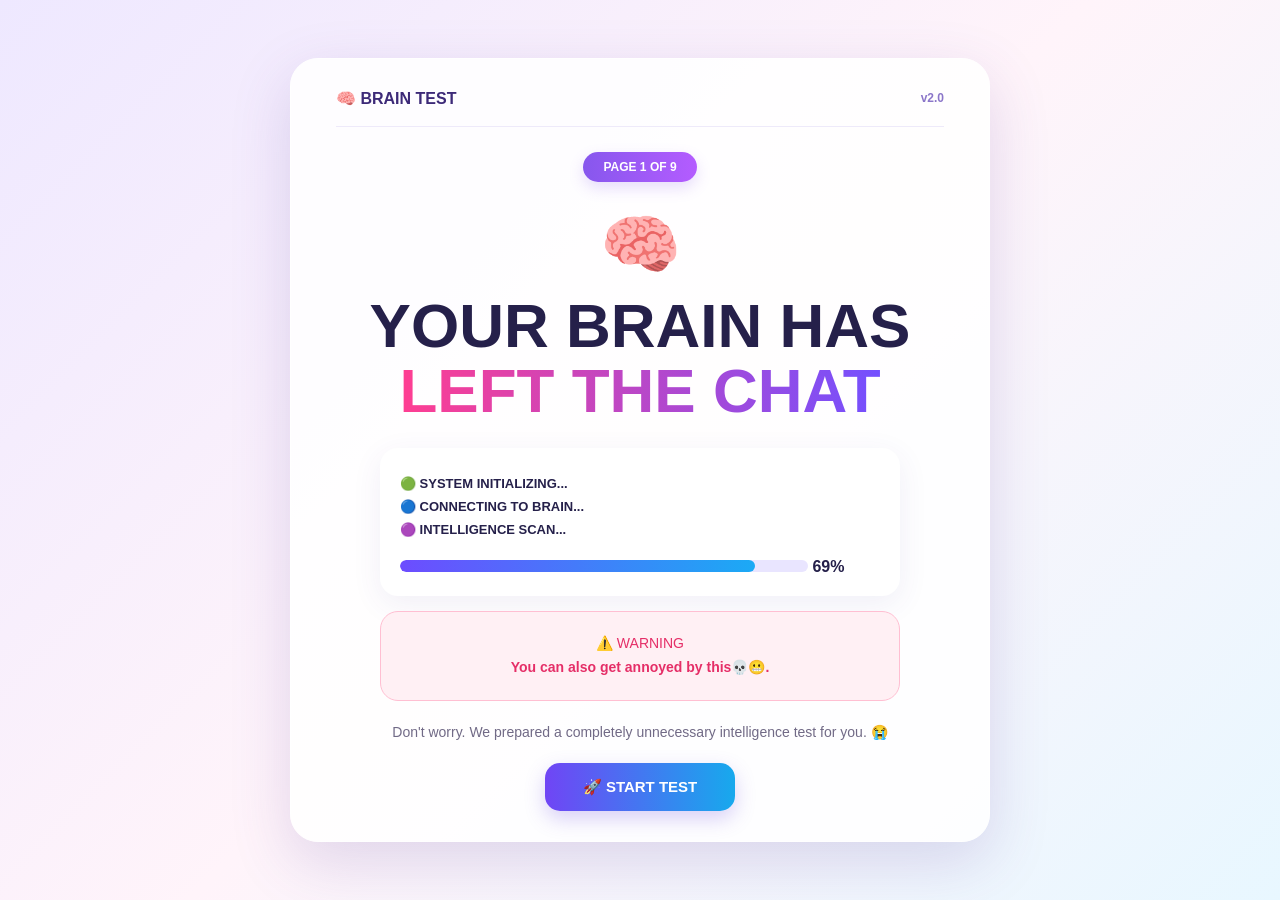
<file: prank/index.html>
<!DOCTYPE html>
<html lang="en">
<head>
    <meta charset="UTF-8">
    <meta name="viewport" content="width=device-width, initial-scale=1.0">

    <title>Brain Test 🧠</title>

    <link rel="stylesheet" href="style.css">
</head>

<body>

<div class="app">

    <!-- ================= PAGE 1 ================= -->

    <section class="page active" id="page1">

        <div class="topbar">
            <div class="app-name">🧠 BRAIN TEST</div>
            <div class="version">v2.0</div>
        </div>

        <div class="page-number">PAGE 1 OF 9 </div>

        <div class="brain-icon">🧠</div>

        <h1>
            YOUR BRAIN HAS<br>
            <span>LEFT THE CHAT</span>
        </h1>

        <div class="info-card">

            <p>🟢 SYSTEM INITIALIZING...</p>
            <p>🔵 CONNECTING TO BRAIN...</p>
            <p>🟣 INTELLIGENCE SCAN...</p>

            <div class="progress">
                <div class="progress-fill"></div>
            </div>

            <strong>69%</strong>

        </div>

        <div class="warning-card">
            ⚠️ WARNING
            <br>
            <b>You can also get annoyed by this💀😬.</b>
        </div>

        <p class="description">
            Don't worry. We prepared a completely
            unnecessary intelligence test for you. 😭
        </p>

        <button class="main-btn" onclick="nextPage()">
            🚀 START TEST
        </button>

    </section>


    <!-- ================= PAGE 2 ================= -->

    <section class="page" id="page2">

        <div class="topbar">
            <div class="app-name">🧠 BRAIN TEST</div>
            <div class="version">v2.0</div>
        </div>

        <div class="page-number">PAGE 2 OF 9</div>

        <div class="question-card">

            <div class="question-number">
                QUESTION_01
            </div>

            <div class="emoji">🤔</div>

            <h2>
                What is<br>
                <span>2 + 2?</span>
            </h2>

            <div class="answer-buttons">

                <button
                    id="yesButton"
                    class="answer-btn">
                    4
                </button>

                <button
                    class="answer-btn"
                    onclick="nextPage()">
                    5
                </button>

            </div>

        </div>

        <div class="hint-card">
            💡 Select the correct answer
            <br>
            <span>⚠️ Only one answer is correct!</span>
        </div>

    </section>


    <!-- ================= PAGE 3 ================= -->

    <section class="page" id="page3">

        <div class="topbar">
            <div class="app-name">🧠 BRAIN TEST</div>
            <div class="version">v2.0</div>
        </div>

        <div class="page-number">PAGE 3 OF 9</div>

        <div class="error-card">

            <div class="error-icon">
                💀
            </div>

            <div class="error-title">
                ERROR DETECTED
            </div>

            <h1>
                INCORRECT!
            </h1>

            <p>
                You had ONE job.
            </p>

        </div>

        <div class="status-card">

            <p>🟣 LOGIC MODULE NOT FOUND</p>
            <p>🔵 INTELLIGENCE LEVEL: VERY LOW</p>

        </div>

        <p class="description">
            Scientists have been notified.
            They're disappointed.
            Company to dub gyi.😂😬
        </p>

        <button class="main-btn" onclick="nextPage()">
            ➜ CONTINUE
        </button>

    </section>


    <!-- ================= PAGE 4 ================= -->

    <section class="page" id="page4">

        <div class="topbar">
            <div class="app-name">🧠 BRAIN TEST</div>
            <div class="version">v2.0</div>
        </div>

        <div class="page-number">PAGE 4 OF 9</div>

        <h2 class="scan-title">
            🧠 RUNNING CONFIDENCE SCAN...
        </h2>

        <p class="scan-description">
            Drag the slider to set your confidence level.
        </p>

        <div class="slider-card">

            <div class="slider-section">

                <div class="slider-top">
                    I'M A GENIUS 😎
                </div>

                <div class="slider-wrapper">

                    <input
                        type="range"
                        id="careSlider"
                        min="0"
                        max="100"
                        value="0">

                </div>

                <div class="slider-bottom">
                    I am really dumb🥲😭
                </div>

            </div>

            <div class="system-card">

                <h3>SYSTEM STATUS</h3>

                <p>🟢 ONLINE</p>

                <p>
                    ATTEMPTS:
                    <span id="attemptCount">0 / 2</span>
                </p>

                <p>STATUS: SCANNING...</p>

                <div class="fake-wave">
                    ~〰~〰〰~〰~
                </div>

            </div>

        </div>

        <button
            id="dingButton"
            class="main-btn ding-button"
            onclick="nextPage()">

            IT'S OHK TO BE BEROJGAR🐬

        </button>

    </section>


    <!-- ================= PAGE 5 ================= -->

    <section class="page" id="page5">

        <div class="topbar">
            <div class="app-name">🧠 BRAIN TEST</div>
            <div class="version">v2.0</div>
        </div>

        <div class="page-number">PAGE 5 OF 9</div>

        <div class="cute-robot">
            🤖
        </div>

        <div class="final-question-card">

            <div class="warning-text">
                ⚠️ ANOTHER SYSTEM CHECK
            </div>

            <h1>
                ONE MORE <br>
                QUESTION?😼
            </h1>

            <p>
                This may not be a good idea.
            </p>

            <button
                class="main-btn"
                onclick="nextPage()">

                YES 😭

            </button>

        </div>

    </section>

<!-- ================= PAGE 6 ================= -->

<section class="page" id="page6">

    <div class="topbar">
        <div class="app-name">🧠 BRAIN TEST</div>
        <div class="version">v2.0</div>
    </div>

    <div class="page-number">PAGE 6 OF 7</div>

    <div class="emoji">🐘</div>

    <div class="question-card">

        <div class="question-number">
            FINAL BRAIN CHECK
        </div>

        <h2>
            Don't think about<br>
            a <span>DOG wearing a jeans.</span> 🐕‍🦺
        </h2>

        <p class="description">
            Seriously. Don't think about one.
        </p>

        <h3>
            What are you thinking about?
        </h3>
        <br>
        <br>
        

        

        <div class="dog-buttons">

    <button class="dog-answer nothing-btn" onclick="nextPage()">
        NOTHING 😇
    </button>

    <button class="dog-answer dog-only" onclick="nextPage()">
        🦮
    </button>

    </div>

    
    <br>
    <br>

    <p class="small-text">
        Choose carefully. Your brain is watching. 👀
    </p>


</section>
<!-- ================= PAGE 7 ================= -->

<section class="page" id="page7">

    <div class="topbar">
        <div class="app-name">🧠CHALAKI TEST</div>
        <div class="version">v2.0</div>
    </div>

    <div class="page-number">
        PAGE 7 OF 9
    </div>

    <div class="cute-robot">
        🤖
    </div>

    <div class="final-question-card">
        <p>>I made you think about that DOG🦮😂</p>
        <p>if not its ohk to be brainless🤖😂</p>
        
        <br>
        <br>

        <div class="warning-text">
            ⚠️ ONE MORE TIME...
        </div>

        <h1>
            WANNA TRY<br>
            ANOTHER QUESTION?
        </h1>

        <p>
            You really thought we were finished? 😂
        </p>

        <button
            class="main-btn"
            onclick="nextPage()">

            YES 😭

        </button>

    </div>

</section>
    <!-- ================= PAGE 8 ================= -->
<!-- ================= PAGE 8 ================= -->

<section class="page" id="page8">

    <div class="topbar">
        <div class="app-name">💕 RAGEBAIT TEST</div>
        <div class="version">v2.0</div>
    </div>

    <div class="page-number">
        PAGE 8 OF 9
    </div>

    <div class="emoji">
        🐇
    </div>

    <div class="love-card">

        <div class="question-number">
            ONE LAST QUESTION...
        </div>

        <h1>
            Do you think you  <br>
            <span>can say NO to me?😎</span> 
        </h1>

        <p class="description">
            I bet you can't😎. 
        </p>

        <div class="love-buttons">

            <button
                id="loveYes"
                class="love-yes"
                onclick="nextPage()">

                YES ❤️

            </button>

            <button
                id="loveNo"
                class="love-no">

                NO 😌

            </button>

        </div>

    </div>

</section>

    <!-- ================= PAGE 9 ================= -->

<section class="page" id="page9">

    <div class="topbar">
        <div class="app-name">🧠 BRAIN TEST</div>
        <div class="version">v2.0</div>
    </div>

    <div class="page-number">
        PAGE 9 OF 9
    </div>

    <div class="final-title">
        🎉 FINAL RESULT 🎉
    </div>

    <div class="result-card">

        <p>INTELLIGENCE</p>

        <div class="iq">
            19/100 
        </div>

        <h2>
            NO BRAIN IS FOUND😂🫶
        </h2>

    </div>

    <div class="diagnosis-card">

        <b>YOUR RESULT: </b>

        <p>
            🧠 Brain temporarily unavailable.
        </p>

        <p>
            Please restart and try again.
        </p>
        <p>
            Sorry ji from🫶 
        </p>
        <p>
        God "Vikas".😬
        </p>

    </div>

    <div class="final-buttons">

        <button
            class="main-btn"
            onclick="shareQuiz()">
            💌 DON'T SHARE
        </button>

        <button
            class="replay-btn"
            onclick="restartQuiz()">
            🔄 RESTART
        </button>

    </div>

</section>

</div>


<script src="script.js"></script>

</body>
</html>
</file>
<file: prank/style.css>
* {
    margin: 0;
    padding: 0;
    box-sizing: border-box;
}

body {

    min-height: 100vh;

    font-family:
        "Trebuchet MS",
        Arial,
        sans-serif;

    background:
        linear-gradient(
            135deg,
            #eee8ff,
            #fff4fa,
            #e8f7ff
        );

    color: #25204a;

    display: flex;

    justify-content: center;

    align-items: center;

    padding: 20px;
}


/* =========================================
   MAIN APP
========================================= */

.app {

    width: 100%;

    max-width: 700px;

    min-height: 650px;

    background: rgba(255, 255, 255, 0.9);

    border: 1px solid #ffffff;

    border-radius: 28px;

    box-shadow:
        0 20px 60px rgba(92, 67, 160, 0.18);

    overflow: hidden;

    position: relative;
}


/* =========================================
   PAGES
========================================= */

.page {

    display: none;

    min-height: 650px;

    padding: 30px 45px;

    flex-direction: column;

    align-items: center;

    text-align: center;

    position: relative;
}

.page.active {
    display: flex;
}


/* =========================================
   TOP BAR
========================================= */

.topbar {

    width: 100%;

    display: flex;

    justify-content: space-between;

    align-items: center;

    padding-bottom: 18px;

    border-bottom: 1px solid #eeeafa;

    margin-bottom: 25px;
}

.app-name {

    font-weight: 900;

    font-size: 16px;

    color: #3d2a78;
}

.version {

    font-size: 12px;

    font-weight: bold;

    color: #8b76c9;
}


/* =========================================
   PAGE NUMBER
========================================= */

.page-number {

    background:
        linear-gradient(
            90deg,
            #8757ed,
            #b45cff
        );

    color: white;

    padding: 8px 20px;

    border-radius: 30px;

    font-size: 12px;

    font-weight: 900;

    margin-bottom: 25px;

    box-shadow:
        0 6px 15px rgba(135, 87, 237, 0.2);
}


/* =========================================
   PAGE 1
========================================= */

.brain-icon {

    font-size: 65px;

    margin-bottom: 10px;

    animation: float 2s ease-in-out infinite;
}

@keyframes float {

    0%, 100% {
        transform: translateY(0);
    }

    50% {
        transform: translateY(-8px);
    }
}

.page h1 {

    font-size: clamp(38px, 7vw, 62px);

    line-height: 1.05;

    margin-bottom: 25px;

    font-weight: 900;
}

.page h1 span {

    background:
        linear-gradient(
            90deg,
            #ff3e91,
            #7350ff
        );

    -webkit-background-clip: text;

    color: transparent;
}


/* =========================================
   INFO CARD
========================================= */

.info-card {

    width: 100%;

    max-width: 520px;

    background: white;

    border-radius: 18px;

    padding: 20px;

    text-align: left;

    box-shadow:
        0 8px 30px rgba(80, 60, 150, 0.08);

    margin-bottom: 15px;
}

.info-card p {

    font-size: 13px;

    margin: 8px 0;

    font-weight: bold;
}

.progress {

    height: 12px;

    background: #e9e5ff;

    border-radius: 20px;

    overflow: hidden;

    margin-top: 15px;

    width: 85%;

    display: inline-block;
}

.progress-fill {

    width: 87%;

    height: 100%;

    background:
        linear-gradient(
            90deg,
            #6d4cff,
            #1baaf5
        );

    border-radius: 20px;

    animation: loading 2s ease;
}

@keyframes loading {

    from {
        width: 0;
    }

    to {
        width: 87%;
    }
}


/* =========================================
   WARNING
========================================= */

.warning-card {

    width: 100%;

    max-width: 520px;

    padding: 20px;

    border-radius: 18px;

    background: #fff0f4;

    border: 1px solid #ffbfd2;

    color: #e52e67;

    font-size: 14px;

    line-height: 1.7;

    margin-bottom: 20px;
}

.description {

    max-width: 500px;

    color: #716a86;

    font-size: 14px;

    line-height: 1.6;

    margin-bottom: 20px;
}


/* =========================================
   BUTTONS
========================================= */

.main-btn {

    border: none;

    background:
        linear-gradient(
            90deg,
            #7045f5,
            #17a9ed
        );

    color: white;

    padding: 15px 35px;

    min-width: 190px;

    border-radius: 15px;

    font-size: 15px;

    font-weight: 900;

    cursor: pointer;

    box-shadow:
        0 8px 20px rgba(102, 71, 225, 0.25);

    transition: 0.2s ease;
}

.main-btn:hover {

    transform: translateY(-3px);

    box-shadow:
        0 12px 25px rgba(102, 71, 225, 0.3);
}

.main-btn:active {

    transform: translateY(1px);
}


/* =========================================
   PAGE 2
========================================= */

.question-card {

    width: 100%;

    max-width: 580px;

    background: white;

    border: 1px solid #e8e2ff;

    border-radius: 22px;

    padding: 30px;

    box-shadow:
        0 12px 35px rgba(75, 55, 150, 0.1);
}

.question-number {

    color: #e83c91;

    font-size: 12px;

    font-weight: 900;

    text-align: left;
}

.emoji {

    font-size: 45px;

    margin: 10px;
}

.question-card h2 {

    font-size: 38px;

    line-height: 1.15;

    margin-bottom: 30px;
}

.question-card h2 span {

    color: #6547ec;
}

.answer-buttons {

    display: flex;

    justify-content: center;

    gap: 25px;
}

.answer-btn {

    width: 150px;

    height: 80px;

    border: none;

    border-radius: 17px;

    color: white;

    font-size: 38px;

    font-weight: 900;

    cursor: pointer;

    background:
        linear-gradient(
            135deg,
            #ff4c9b,
            #a94cff
        );

    box-shadow:
        0 8px 18px rgba(181, 62, 220, 0.25);

    transition: 0.2s ease;
}

.answer-btn:nth-child(2) {

    background:
        linear-gradient(
            135deg,
            #23aaf3,
            #5964ff
        );
}

.answer-btn:hover {

    transform: translateY(-5px);

    box-shadow:
        0 13px 25px rgba(90, 70, 180, 0.25);
}

.hint-card {

    margin-top: 20px;

    padding: 15px 25px;

    background: #f7f4ff;

    border-radius: 15px;

    font-size: 13px;

    color: #615780;

    line-height: 1.7;
}

.hint-card span {

    color: #ff4388;

    font-weight: bold;
}


/* =========================================
   PAGE 3
========================================= */

.error-card {

    width: 100%;

    max-width: 550px;

    padding: 30px;

    background: #fff1f6;

    border: 2px solid #ff8eb5;

    border-radius: 20px;

    margin-bottom: 20px;
}

.error-icon {

    font-size: 65px;

    margin-bottom: 10px;
}

.error-title {

    color: #ef3475;

    font-weight: 900;

    font-size: 14px;

    letter-spacing: 1px;
}

.error-card h1 {

    color: #c8265d;

    font-size: 45px;

    margin: 10px 0;
}

.error-card p {

    font-size: 16px;

    color: #8e4a66;
}

.status-card {

    width: 100%;

    max-width: 550px;

    padding: 18px 25px;

    background: white;

    border-radius: 16px;

    box-shadow:
        0 8px 25px rgba(90, 60, 160, 0.08);

    text-align: left;

    margin-bottom: 20px;
}

.status-card p {

    font-size: 13px;

    font-weight: bold;

    margin: 8px;
}


/* =========================================
   PAGE 4
========================================= */

.scan-title {

    font-size: 27px;

    margin-bottom: 8px;

    color: #3d2a78;
}

.scan-description {

    color: #2767e7;

    font-size: 18px;

    margin-bottom: 20px;
}

.slider-card {

    display: flex;

    justify-content: center;

    align-items: center;

    gap: 30px;

    width: 100%;

    max-width: 580px;

    background: white;

    border-radius: 22px;

    padding: 25px;

    box-shadow:
        0 10px 30px rgba(80, 60, 150, 0.09);
}

.slider-section {

    display: flex;

    flex-direction: column;

    align-items: center;
}

.slider-top,
.slider-bottom {

    font-size: 11px;

    font-weight: 900;

    color: #6d3fd0;

    max-width: 180px;
}

.slider-bottom {

    color: #514b67;

    margin-top: 12px;
}

.slider-wrapper {

    height: 250px;

    width: 55px;

    display: flex;

    align-items: center;

    justify-content: center;

    position: relative;
}

#careSlider {

    appearance: none;

    -webkit-appearance: none;

    position: absolute;

    width: 250px;

    height: 28px;

    background: transparent;

    transform: rotate(-90deg);

    cursor: pointer;
}

#careSlider::-webkit-slider-runnable-track {

    height: 24px;

    background: #eeeaff;

    border: 2px solid #b7a7ed;

    border-radius: 20px;
}

#careSlider::-webkit-slider-thumb {

    appearance: none;

    -webkit-appearance: none;

    width: 45px;

    height: 45px;

    margin-top: -12px;

    border-radius: 50%;

    background:
        linear-gradient(
            135deg,
            #ff5ca8,
            #7546ef
        );

    border: 3px solid white;

    box-shadow:
        0 4px 12px rgba(105, 65, 210, 0.35);

    cursor: grab;
}

#careSlider::-moz-range-track {

    height: 24px;

    background: #eeeaff;

    border: 2px solid #b7a7ed;

    border-radius: 20px;
}

#careSlider::-moz-range-thumb {

    width: 45px;

    height: 45px;

    border-radius: 50%;

    background: #7546ef;

    border: 3px solid white;

    cursor: grab;
}


/* System card */

.system-card {

    width: 200px;

    padding: 20px;

    background: #f7f4ff;

    border-radius: 18px;

    text-align: left;
}

.system-card h3 {

    font-size: 14px;

    color: #6842dd;

    margin-bottom: 15px;
}

.system-card p {

    font-size: 11px;

    margin: 12px 0;

    font-weight: bold;
}

.fake-wave {

    color: #8c5cff;

    font-size: 17px;

    margin-top: 20px;
}


/* DING button */

.ding-button {

    display: none;

    margin-top: 20px;

    animation: pop 0.5s ease;
}

.ding-button.show {

    display: block;
}

@keyframes pop {

    0% {
        transform: scale(0);
        opacity: 0;
    }

    70% {
        transform: scale(1.1);
    }

    100% {
        transform: scale(1);
        opacity: 1;
    }
}


/* =========================================
   PAGE 5
========================================= */

.cute-robot {

    font-size: 80px;

    margin: 25px;

    animation: float 2s infinite;
}

.final-question-card {

    width: 100%;

    max-width: 570px;

    padding: 35px;

    background:
        linear-gradient(
            135deg,
            #f8f3ff,
            #fff3fa
        );

    border: 1px solid #e5d9ff;

    border-radius: 24px;

    box-shadow:
        0 12px 35px rgba(80, 60, 160, 0.1);
}

.warning-text {

    color: #f07b38;

    font-weight: 900;

    margin-bottom: 15px;
}

.final-question-card h1 {

    font-size: 35px;

    margin-bottom: 15px;
}

.final-question-card p {

    color: #77718b;

    margin-bottom: 20px;
}


/* =========================================
   PAGE 6
========================================= */

.final-title {

    font-size: 18px;

    font-weight: 900;

    color: #7a43ef;

    margin: 15px;
}

.result-card {

    width: 100%;

    max-width: 550px;

    padding: 30px;

    border-radius: 22px;

    background: white;

    border: 1px solid #ddd2ff;

    box-shadow:
        0 10px 30px rgba(80, 60, 160, 0.1);
}

.result-card p {

    font-size: 15px;

    color: #3d2c91;

    font-weight: 900;
}

.iq {

    font-size: 90px;

    line-height: 1;

    font-weight: 900;

    background:
        linear-gradient(
            90deg,
            #ff3c91,
            #7148f5
        );

    -webkit-background-clip: text;

    color: transparent;

    margin: 10px;
}

.result-card h2 {

    color: #159be0;

    font-size: 25px;
}

.diagnosis-card {

    width: 100%;

    max-width: 550px;

    margin-top: 18px;

    padding: 20px;

    text-align: left;

    border-radius: 18px;

    background: #f6f0ff;

    color: #493e68;

    font-size: 13px;

    line-height: 1.6;
}

.final-buttons {

    display: flex;

    gap: 15px;

    margin-top: 20px;

    justify-content: center;

    flex-wrap: wrap;
}

.replay-btn {

    border: 2px solid #7546ef;

    background: white;

    color: #7546ef;

    padding: 13px 25px;

    border-radius: 15px;

    font-weight: 900;

    cursor: pointer;

    font-size: 14px;
}


/* =========================================
   CONFETTI
========================================= */

#confetti {

    position: absolute;

    inset: 0;

    overflow: hidden;

    pointer-events: none;
}

.confetti-piece {

    position: absolute;

    top: -20px;

    width: 8px;

    height: 15px;

    animation: fall 3s linear forwards;
}

@keyframes fall {

    to {
        transform:
            translateY(700px)
            rotate(720deg);
    }
}


/* =========================================
   MOBILE
========================================= */

@media (max-width: 600px) {

    body {
        padding: 8px;
    }

    .app {
        border-radius: 20px;
    }

    .page {
        min-height: 700px;

        padding: 22px 18px;
    }

    .answer-buttons {
        gap: 12px;
    }

    .answer-btn {
        width: 120px;

        height: 70px;

        font-size: 32px;
    }

    .slider-card {
        flex-direction: column;

        gap: 15px;

        padding: 18px;
    }

    .system-card {
        width: 100%;

        max-width: 250px;
    }

    .slider-wrapper {
        height: 220px;
    }

    #careSlider {
        width: 220px;
    }

    .question-card h2 {
        font-size: 32px;
    }

    .error-card h1 {
        font-size: 38px;
    }

    .final-question-card h1 {
        font-size: 29px;
    }

    .iq {
        font-size: 75px;
    }
}




.answer-btn {
    width: 150px;
    height: 80px;
    border: none;
    border-radius: 17px;
    color: white;
    font-size: 38px;
    font-weight: 900;
    cursor: pointer;

    background: linear-gradient(
        135deg,
        #ff4c9b,
        #a94cff
    );

    box-shadow:
        0 8px 18px rgba(181, 62, 220, 0.25);

    transition: 0.2s ease;
}



.dog-answer {
    width: 150px;
    height: 65px;

    border: none;
    border-radius: 18px;

    color: white;

    font-family: "Trebuchet MS", Arial, sans-serif;
    font-size: 20px;
    font-weight: 900;

    cursor: pointer;

    box-shadow: 0 8px 20px rgba(100, 70, 180, 0.25);

    transition: 0.2s ease;
}

.nothing-btn {
    background: linear-gradient(
        135deg,
        #ff45a0,
        #b44cff
    );
}

.dog-only {
    background: linear-gradient(
        135deg,
        #20a9ed,
        #5265f5
    );
}

.dog-answer:hover {
    transform: translateY(-4px);
    box-shadow: 0 12px 25px rgba(100, 70, 180, 0.3);
}

.dog-answer:active {
    transform: scale(0.97);
}
/* ===== PAGE 8 LOVE BUTTONS ===== */

.love-buttons {
    display: flex;
    justify-content: center;
    align-items: center;
    gap: 25px;
    margin-top: 35px;
    min-height: 100px;
}

/* YES ❤️ */

.love-yes {
    min-width: 170px;
    height: 65px;

    border: none;
    border-radius: 20px;

    background: linear-gradient(
        135deg,
        #ff4f9a,
        #ff2f70
    );

    color: white;

    font-family: "Trebuchet MS", Arial, sans-serif;
    font-size: 23px;
    font-weight: 900;

    cursor: pointer;

    box-shadow:
        0 8px 20px rgba(255, 47, 112, 0.30);

    transition:
        transform 0.3s ease,
        box-shadow 0.3s ease;
}

.love-yes:hover {
    transform: translateY(-4px);

    box-shadow:
        0 13px 28px rgba(255, 47, 112, 0.40);
}

/* NO 😌 */

.love-no {
    min-width: 120px;
    height: 55px;

    border: 2px solid #d9d1eb;
    border-radius: 17px;

    background: white;

    color: #625a78;

    font-family: "Trebuchet MS", Arial, sans-serif;
    font-size: 17px;
    font-weight: 800;

    cursor: pointer;

    box-shadow:
        0 5px 15px rgba(90, 70, 150, 0.10);

    transition:
        background 0.2s ease,
        transform 0.2s ease;
}

.love-no:hover {
    background: #faf7ff;

    transform: translateY(-2px);
}
#page6 .dog-answer {
    width: 180px;
    height: 70px;
    font-size: 22px;
    border-radius: 18px;
    font-weight: 900;
}
</file>
